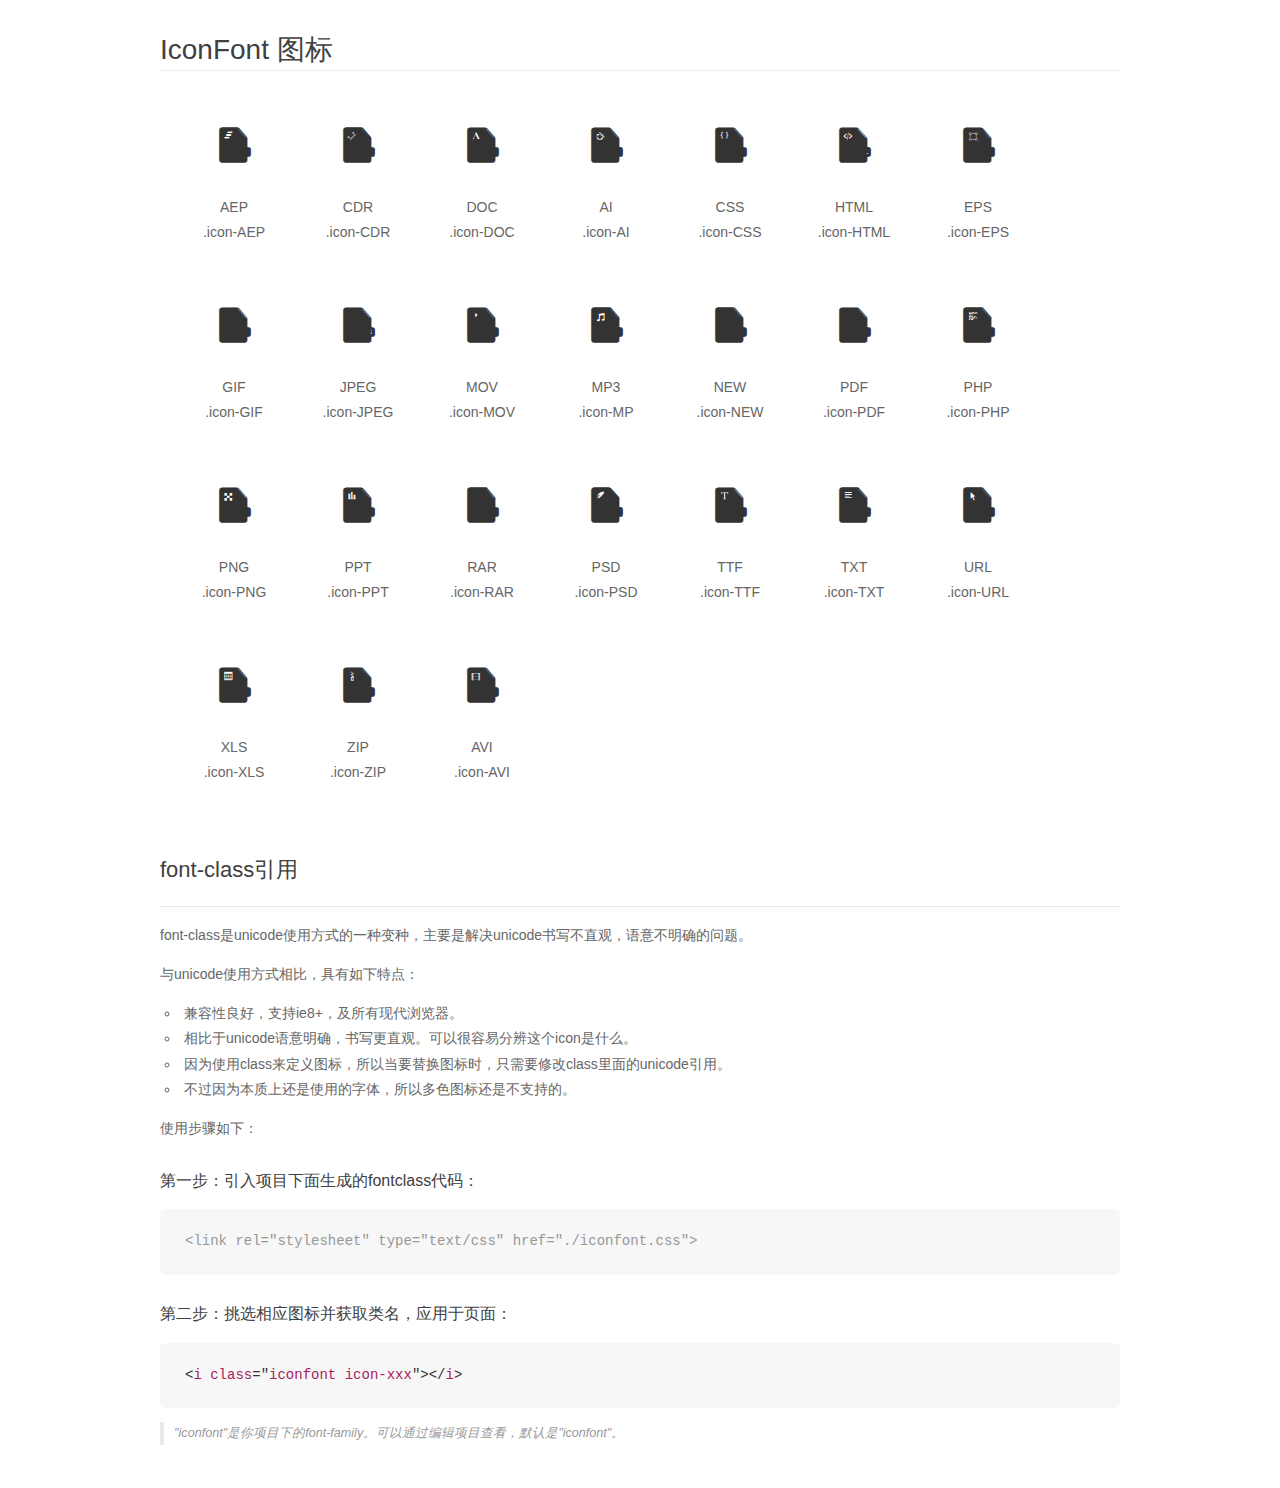
<file: my/font_381640_e6im551yark3ayvi/demo_fontclass.html>
<!DOCTYPE html>
<html>
<head>
    <meta charset="utf-8"/>
    <title>IconFont</title>
    <link rel="stylesheet" href="demo.css">
    <link rel="stylesheet" href="iconfont.css">
</head>
<body>
    <div class="main markdown">
        <h1>IconFont 图标</h1>
        <ul class="icon_lists clear">
            
                <li>
                <i class="icon iconfont icon-AEP"></i>
                    <div class="name">AEP</div>
                    <div class="fontclass">.icon-AEP</div>
                </li>
            
                <li>
                <i class="icon iconfont icon-CDR"></i>
                    <div class="name">CDR</div>
                    <div class="fontclass">.icon-CDR</div>
                </li>
            
                <li>
                <i class="icon iconfont icon-DOC"></i>
                    <div class="name">DOC</div>
                    <div class="fontclass">.icon-DOC</div>
                </li>
            
                <li>
                <i class="icon iconfont icon-AI"></i>
                    <div class="name">AI</div>
                    <div class="fontclass">.icon-AI</div>
                </li>
            
                <li>
                <i class="icon iconfont icon-CSS"></i>
                    <div class="name">CSS</div>
                    <div class="fontclass">.icon-CSS</div>
                </li>
            
                <li>
                <i class="icon iconfont icon-HTML"></i>
                    <div class="name">HTML</div>
                    <div class="fontclass">.icon-HTML</div>
                </li>
            
                <li>
                <i class="icon iconfont icon-EPS"></i>
                    <div class="name">EPS</div>
                    <div class="fontclass">.icon-EPS</div>
                </li>
            
                <li>
                <i class="icon iconfont icon-GIF"></i>
                    <div class="name">GIF</div>
                    <div class="fontclass">.icon-GIF</div>
                </li>
            
                <li>
                <i class="icon iconfont icon-JPEG"></i>
                    <div class="name">JPEG</div>
                    <div class="fontclass">.icon-JPEG</div>
                </li>
            
                <li>
                <i class="icon iconfont icon-MOV"></i>
                    <div class="name">MOV</div>
                    <div class="fontclass">.icon-MOV</div>
                </li>
            
                <li>
                <i class="icon iconfont icon-MP"></i>
                    <div class="name">MP3</div>
                    <div class="fontclass">.icon-MP</div>
                </li>
            
                <li>
                <i class="icon iconfont icon-NEW"></i>
                    <div class="name">NEW</div>
                    <div class="fontclass">.icon-NEW</div>
                </li>
            
                <li>
                <i class="icon iconfont icon-PDF"></i>
                    <div class="name">PDF</div>
                    <div class="fontclass">.icon-PDF</div>
                </li>
            
                <li>
                <i class="icon iconfont icon-PHP"></i>
                    <div class="name">PHP</div>
                    <div class="fontclass">.icon-PHP</div>
                </li>
            
                <li>
                <i class="icon iconfont icon-PNG"></i>
                    <div class="name">PNG</div>
                    <div class="fontclass">.icon-PNG</div>
                </li>
            
                <li>
                <i class="icon iconfont icon-PPT"></i>
                    <div class="name">PPT</div>
                    <div class="fontclass">.icon-PPT</div>
                </li>
            
                <li>
                <i class="icon iconfont icon-RAR"></i>
                    <div class="name">RAR</div>
                    <div class="fontclass">.icon-RAR</div>
                </li>
            
                <li>
                <i class="icon iconfont icon-PSD"></i>
                    <div class="name">PSD</div>
                    <div class="fontclass">.icon-PSD</div>
                </li>
            
                <li>
                <i class="icon iconfont icon-TTF"></i>
                    <div class="name">TTF</div>
                    <div class="fontclass">.icon-TTF</div>
                </li>
            
                <li>
                <i class="icon iconfont icon-TXT"></i>
                    <div class="name">TXT</div>
                    <div class="fontclass">.icon-TXT</div>
                </li>
            
                <li>
                <i class="icon iconfont icon-URL"></i>
                    <div class="name">URL</div>
                    <div class="fontclass">.icon-URL</div>
                </li>
            
                <li>
                <i class="icon iconfont icon-XLS"></i>
                    <div class="name">XLS</div>
                    <div class="fontclass">.icon-XLS</div>
                </li>
            
                <li>
                <i class="icon iconfont icon-ZIP"></i>
                    <div class="name">ZIP</div>
                    <div class="fontclass">.icon-ZIP</div>
                </li>
            
                <li>
                <i class="icon iconfont icon-AVI"></i>
                    <div class="name">AVI</div>
                    <div class="fontclass">.icon-AVI</div>
                </li>
            
        </ul>

        <h2 id="font-class-">font-class引用</h2>
        <hr>

        <p>font-class是unicode使用方式的一种变种，主要是解决unicode书写不直观，语意不明确的问题。</p>
        <p>与unicode使用方式相比，具有如下特点：</p>
        <ul>
        <li>兼容性良好，支持ie8+，及所有现代浏览器。</li>
        <li>相比于unicode语意明确，书写更直观。可以很容易分辨这个icon是什么。</li>
        <li>因为使用class来定义图标，所以当要替换图标时，只需要修改class里面的unicode引用。</li>
        <li>不过因为本质上还是使用的字体，所以多色图标还是不支持的。</li>
        </ul>
        <p>使用步骤如下：</p>
        <h3 id="-fontclass-">第一步：引入项目下面生成的fontclass代码：</h3>


        <pre><code class="lang-js hljs javascript"><span class="hljs-comment">&lt;link rel="stylesheet" type="text/css" href="./iconfont.css"&gt;</span></code></pre>
        <h3 id="-">第二步：挑选相应图标并获取类名，应用于页面：</h3>
        <pre><code class="lang-css hljs">&lt;<span class="hljs-selector-tag">i</span> <span class="hljs-selector-tag">class</span>="<span class="hljs-selector-tag">iconfont</span> <span class="hljs-selector-tag">icon-xxx</span>"&gt;&lt;/<span class="hljs-selector-tag">i</span>&gt;</code></pre>
        <blockquote>
        <p>"iconfont"是你项目下的font-family。可以通过编辑项目查看，默认是"iconfont"。</p>
        </blockquote>
    </div>
</body>
</html>
</file>
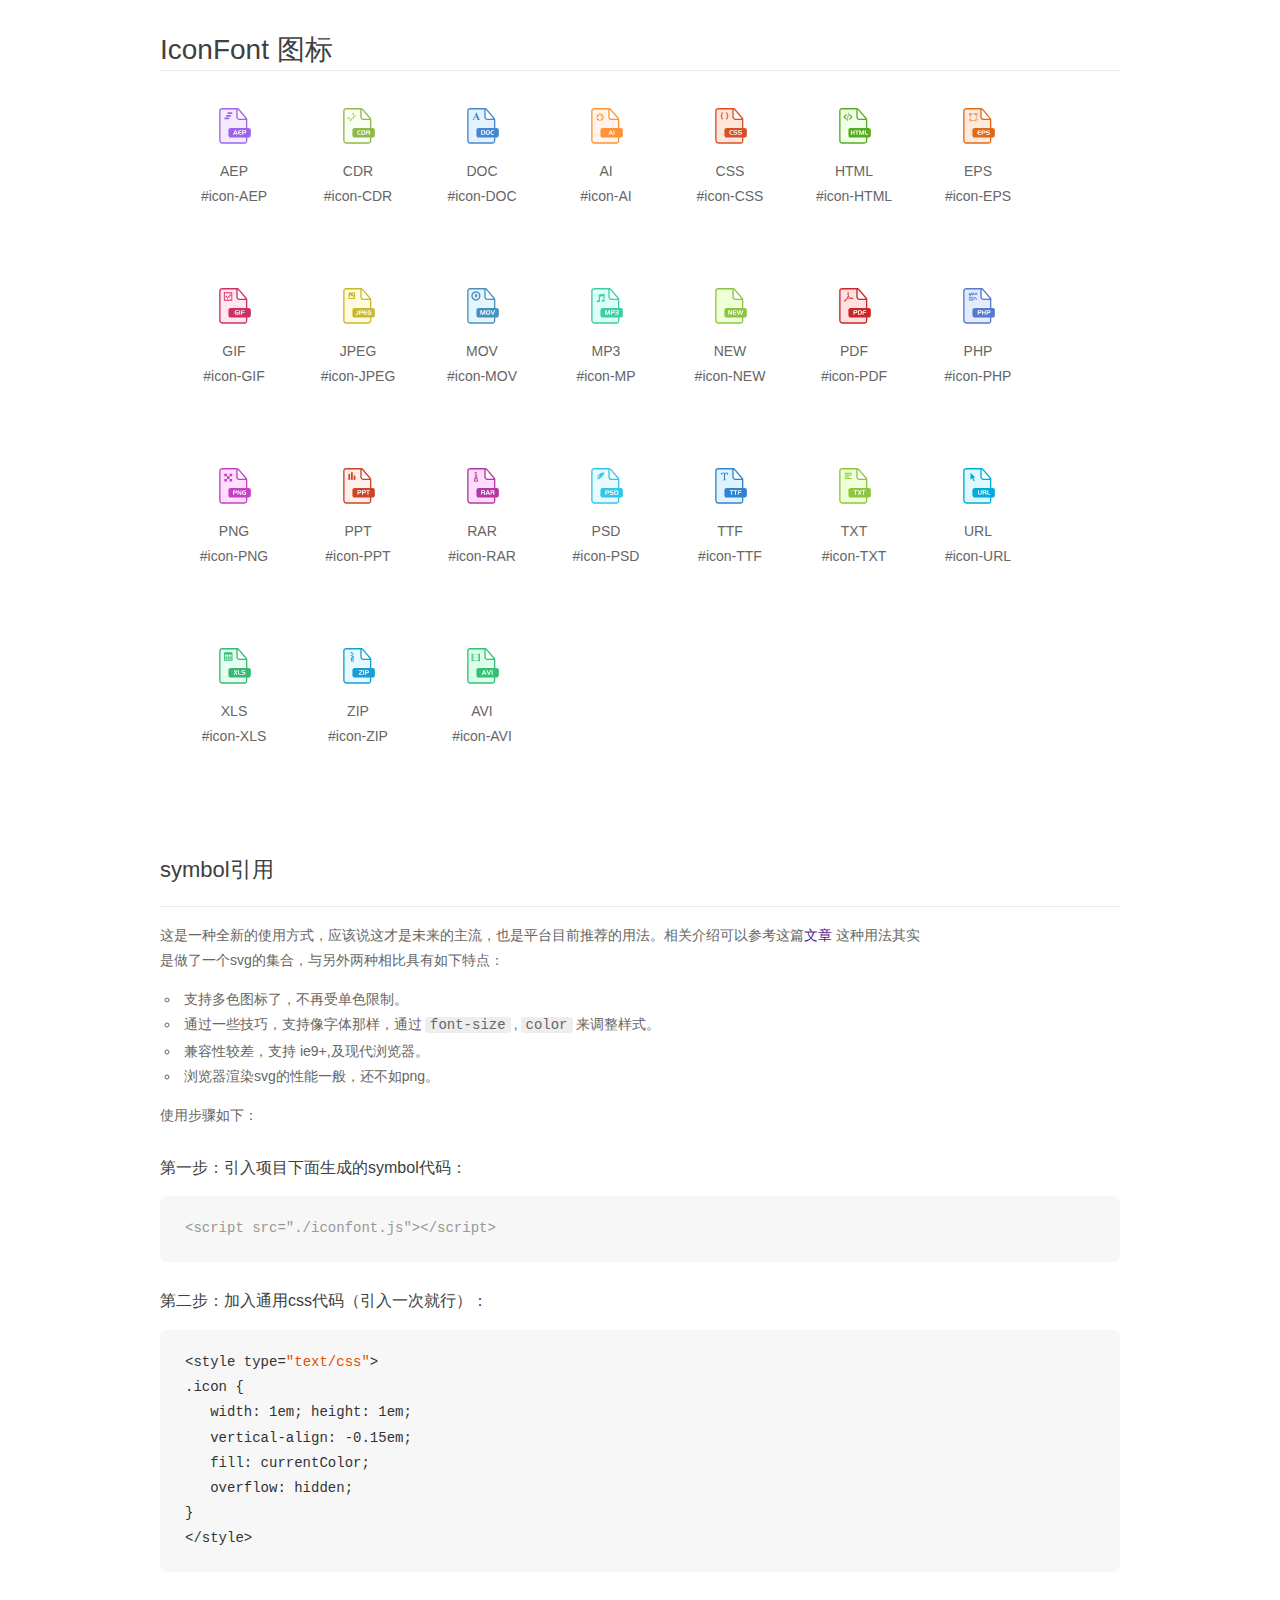
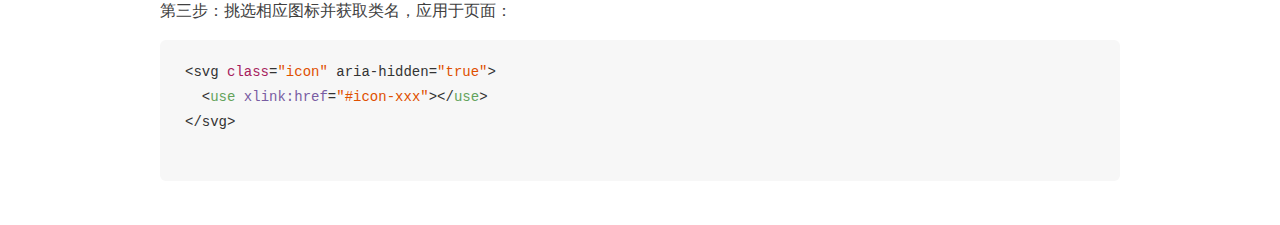
<file: my/font_381640_e6im551yark3ayvi/demo_symbol.html>
<!DOCTYPE html>
<html>
<head>
    <meta charset="utf-8"/>
    <title>IconFont</title>
    <link rel="stylesheet" href="demo.css">
    <script src="iconfont.js"></script>

    <style type="text/css">
        .icon {
          /* 通过设置 font-size 来改变图标大小 */
          width: 1em; height: 1em;
          /* 图标和文字相邻时，垂直对齐 */
          vertical-align: -0.15em;
          /* 通过设置 color 来改变 SVG 的颜色/fill */
          fill: currentColor;
          /* path 和 stroke 溢出 viewBox 部分在 IE 下会显示
             normalize.css 中也包含这行 */
          overflow: hidden;
        }

    </style>
</head>
<body>
    <div class="main markdown">
        <h1>IconFont 图标</h1>
        <ul class="icon_lists clear">
            
                <li>
                    <svg class="icon" aria-hidden="true">
                        <use xlink:href="#icon-AEP"></use>
                    </svg>
                    <div class="name">AEP</div>
                    <div class="fontclass">#icon-AEP</div>
                </li>
            
                <li>
                    <svg class="icon" aria-hidden="true">
                        <use xlink:href="#icon-CDR"></use>
                    </svg>
                    <div class="name">CDR</div>
                    <div class="fontclass">#icon-CDR</div>
                </li>
            
                <li>
                    <svg class="icon" aria-hidden="true">
                        <use xlink:href="#icon-DOC"></use>
                    </svg>
                    <div class="name">DOC</div>
                    <div class="fontclass">#icon-DOC</div>
                </li>
            
                <li>
                    <svg class="icon" aria-hidden="true">
                        <use xlink:href="#icon-AI"></use>
                    </svg>
                    <div class="name">AI</div>
                    <div class="fontclass">#icon-AI</div>
                </li>
            
                <li>
                    <svg class="icon" aria-hidden="true">
                        <use xlink:href="#icon-CSS"></use>
                    </svg>
                    <div class="name">CSS</div>
                    <div class="fontclass">#icon-CSS</div>
                </li>
            
                <li>
                    <svg class="icon" aria-hidden="true">
                        <use xlink:href="#icon-HTML"></use>
                    </svg>
                    <div class="name">HTML</div>
                    <div class="fontclass">#icon-HTML</div>
                </li>
            
                <li>
                    <svg class="icon" aria-hidden="true">
                        <use xlink:href="#icon-EPS"></use>
                    </svg>
                    <div class="name">EPS</div>
                    <div class="fontclass">#icon-EPS</div>
                </li>
            
                <li>
                    <svg class="icon" aria-hidden="true">
                        <use xlink:href="#icon-GIF"></use>
                    </svg>
                    <div class="name">GIF</div>
                    <div class="fontclass">#icon-GIF</div>
                </li>
            
                <li>
                    <svg class="icon" aria-hidden="true">
                        <use xlink:href="#icon-JPEG"></use>
                    </svg>
                    <div class="name">JPEG</div>
                    <div class="fontclass">#icon-JPEG</div>
                </li>
            
                <li>
                    <svg class="icon" aria-hidden="true">
                        <use xlink:href="#icon-MOV"></use>
                    </svg>
                    <div class="name">MOV</div>
                    <div class="fontclass">#icon-MOV</div>
                </li>
            
                <li>
                    <svg class="icon" aria-hidden="true">
                        <use xlink:href="#icon-MP"></use>
                    </svg>
                    <div class="name">MP3</div>
                    <div class="fontclass">#icon-MP</div>
                </li>
            
                <li>
                    <svg class="icon" aria-hidden="true">
                        <use xlink:href="#icon-NEW"></use>
                    </svg>
                    <div class="name">NEW</div>
                    <div class="fontclass">#icon-NEW</div>
                </li>
            
                <li>
                    <svg class="icon" aria-hidden="true">
                        <use xlink:href="#icon-PDF"></use>
                    </svg>
                    <div class="name">PDF</div>
                    <div class="fontclass">#icon-PDF</div>
                </li>
            
                <li>
                    <svg class="icon" aria-hidden="true">
                        <use xlink:href="#icon-PHP"></use>
                    </svg>
                    <div class="name">PHP</div>
                    <div class="fontclass">#icon-PHP</div>
                </li>
            
                <li>
                    <svg class="icon" aria-hidden="true">
                        <use xlink:href="#icon-PNG"></use>
                    </svg>
                    <div class="name">PNG</div>
                    <div class="fontclass">#icon-PNG</div>
                </li>
            
                <li>
                    <svg class="icon" aria-hidden="true">
                        <use xlink:href="#icon-PPT"></use>
                    </svg>
                    <div class="name">PPT</div>
                    <div class="fontclass">#icon-PPT</div>
                </li>
            
                <li>
                    <svg class="icon" aria-hidden="true">
                        <use xlink:href="#icon-RAR"></use>
                    </svg>
                    <div class="name">RAR</div>
                    <div class="fontclass">#icon-RAR</div>
                </li>
            
                <li>
                    <svg class="icon" aria-hidden="true">
                        <use xlink:href="#icon-PSD"></use>
                    </svg>
                    <div class="name">PSD</div>
                    <div class="fontclass">#icon-PSD</div>
                </li>
            
                <li>
                    <svg class="icon" aria-hidden="true">
                        <use xlink:href="#icon-TTF"></use>
                    </svg>
                    <div class="name">TTF</div>
                    <div class="fontclass">#icon-TTF</div>
                </li>
            
                <li>
                    <svg class="icon" aria-hidden="true">
                        <use xlink:href="#icon-TXT"></use>
                    </svg>
                    <div class="name">TXT</div>
                    <div class="fontclass">#icon-TXT</div>
                </li>
            
                <li>
                    <svg class="icon" aria-hidden="true">
                        <use xlink:href="#icon-URL"></use>
                    </svg>
                    <div class="name">URL</div>
                    <div class="fontclass">#icon-URL</div>
                </li>
            
                <li>
                    <svg class="icon" aria-hidden="true">
                        <use xlink:href="#icon-XLS"></use>
                    </svg>
                    <div class="name">XLS</div>
                    <div class="fontclass">#icon-XLS</div>
                </li>
            
                <li>
                    <svg class="icon" aria-hidden="true">
                        <use xlink:href="#icon-ZIP"></use>
                    </svg>
                    <div class="name">ZIP</div>
                    <div class="fontclass">#icon-ZIP</div>
                </li>
            
                <li>
                    <svg class="icon" aria-hidden="true">
                        <use xlink:href="#icon-AVI"></use>
                    </svg>
                    <div class="name">AVI</div>
                    <div class="fontclass">#icon-AVI</div>
                </li>
            
        </ul>


        <h2 id="symbol-">symbol引用</h2>
        <hr>

        <p>这是一种全新的使用方式，应该说这才是未来的主流，也是平台目前推荐的用法。相关介绍可以参考这篇<a href="">文章</a>
        这种用法其实是做了一个svg的集合，与另外两种相比具有如下特点：</p>
        <ul>
          <li>支持多色图标了，不再受单色限制。</li>
          <li>通过一些技巧，支持像字体那样，通过<code>font-size</code>,<code>color</code>来调整样式。</li>
          <li>兼容性较差，支持 ie9+,及现代浏览器。</li>
          <li>浏览器渲染svg的性能一般，还不如png。</li>
        </ul>
        <p>使用步骤如下：</p>
        <h3 id="-symbol-">第一步：引入项目下面生成的symbol代码：</h3>
        <pre><code class="lang-js hljs javascript"><span class="hljs-comment">&lt;script src="./iconfont.js"&gt;&lt;/script&gt;</span></code></pre>
        <h3 id="-css-">第二步：加入通用css代码（引入一次就行）：</h3>
        <pre><code class="lang-js hljs javascript">&lt;style type=<span class="hljs-string">"text/css"</span>&gt;
.icon {
   width: <span class="hljs-number">1</span>em; height: <span class="hljs-number">1</span>em;
   vertical-align: <span class="hljs-number">-0.15</span>em;
   fill: currentColor;
   overflow: hidden;
}
&lt;<span class="hljs-regexp">/style&gt;</span></code></pre>
        <h3 id="-">第三步：挑选相应图标并获取类名，应用于页面：</h3>
        <pre><code class="lang-js hljs javascript">&lt;svg <span class="hljs-class"><span class="hljs-keyword">class</span></span>=<span class="hljs-string">"icon"</span> aria-hidden=<span class="hljs-string">"true"</span>&gt;<span class="xml"><span class="hljs-tag">
  &lt;<span class="hljs-name">use</span> <span class="hljs-attr">xlink:href</span>=<span class="hljs-string">"#icon-xxx"</span>&gt;</span><span class="hljs-tag">&lt;/<span class="hljs-name">use</span>&gt;</span>
</span>&lt;<span class="hljs-regexp">/svg&gt;
        </span></code></pre>
    </div>
</body>
</html>
</file>
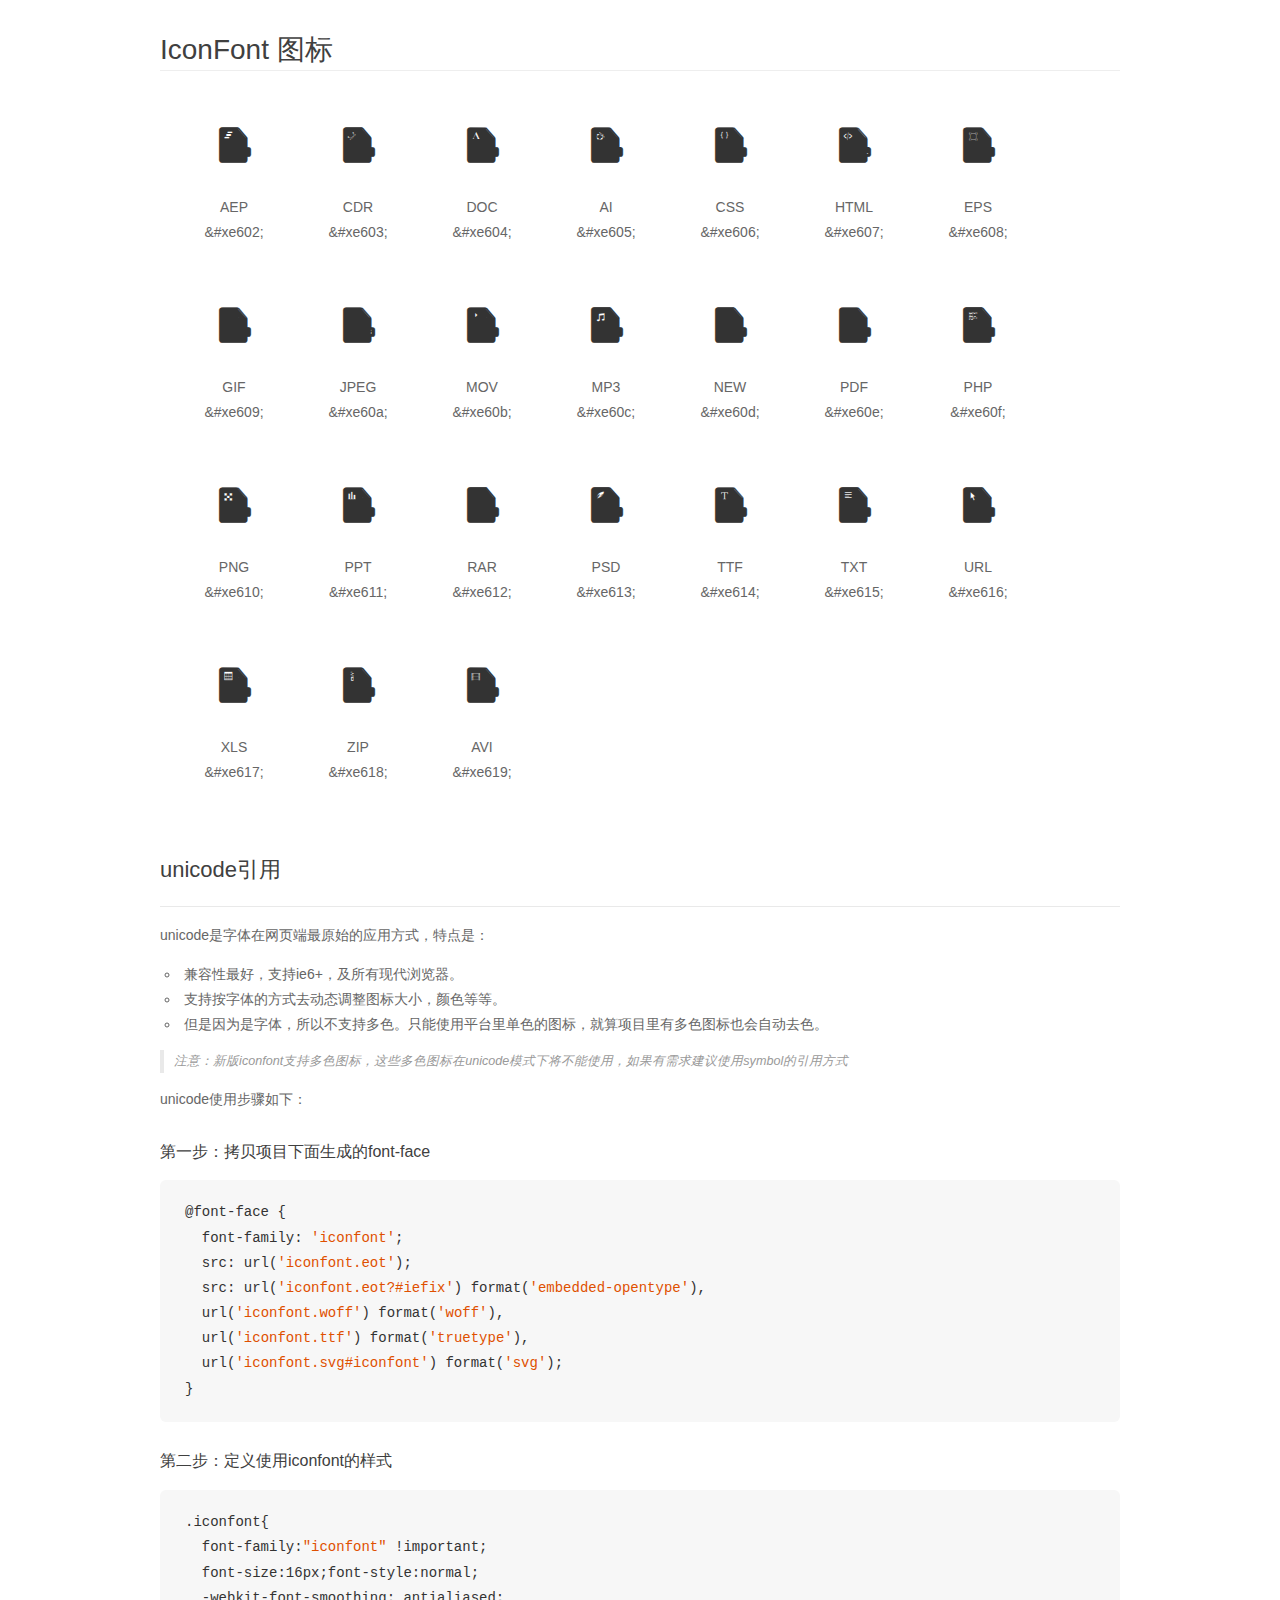
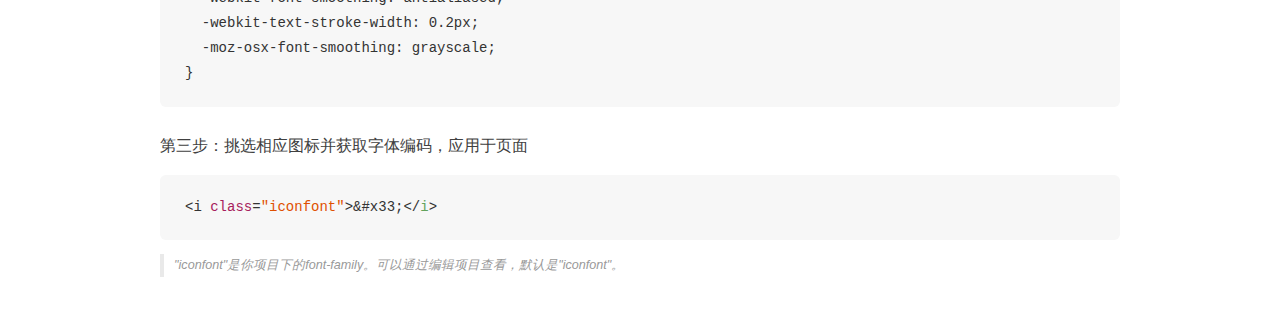
<file: my/font_381640_e6im551yark3ayvi/demo_unicode.html>
<!DOCTYPE html>
<html>
<head>
    <meta charset="utf-8"/>
    <title>IconFont</title>
    <link rel="stylesheet" href="demo.css">

    <style type="text/css">

        @font-face {font-family: "iconfont";
          src: url('iconfont.eot'); /* IE9*/
          src: url('iconfont.eot#iefix') format('embedded-opentype'), /* IE6-IE8 */
          url('iconfont.woff') format('woff'), /* chrome, firefox */
          url('iconfont.ttf') format('truetype'), /* chrome, firefox, opera, Safari, Android, iOS 4.2+*/
          url('iconfont.svg#iconfont') format('svg'); /* iOS 4.1- */
        }

        .iconfont {
          font-family:"iconfont" !important;
          font-size:16px;
          font-style:normal;
          -webkit-font-smoothing: antialiased;
          -webkit-text-stroke-width: 0.2px;
          -moz-osx-font-smoothing: grayscale;
        }

    </style>
</head>
<body>
    <div class="main markdown">
        <h1>IconFont 图标</h1>
        <ul class="icon_lists clear">
            
                <li>
                <i class="icon iconfont">&#xe602;</i>
                    <div class="name">AEP</div>
                    <div class="code">&amp;#xe602;</div>
                </li>
            
                <li>
                <i class="icon iconfont">&#xe603;</i>
                    <div class="name">CDR</div>
                    <div class="code">&amp;#xe603;</div>
                </li>
            
                <li>
                <i class="icon iconfont">&#xe604;</i>
                    <div class="name">DOC</div>
                    <div class="code">&amp;#xe604;</div>
                </li>
            
                <li>
                <i class="icon iconfont">&#xe605;</i>
                    <div class="name">AI</div>
                    <div class="code">&amp;#xe605;</div>
                </li>
            
                <li>
                <i class="icon iconfont">&#xe606;</i>
                    <div class="name">CSS</div>
                    <div class="code">&amp;#xe606;</div>
                </li>
            
                <li>
                <i class="icon iconfont">&#xe607;</i>
                    <div class="name">HTML</div>
                    <div class="code">&amp;#xe607;</div>
                </li>
            
                <li>
                <i class="icon iconfont">&#xe608;</i>
                    <div class="name">EPS</div>
                    <div class="code">&amp;#xe608;</div>
                </li>
            
                <li>
                <i class="icon iconfont">&#xe609;</i>
                    <div class="name">GIF</div>
                    <div class="code">&amp;#xe609;</div>
                </li>
            
                <li>
                <i class="icon iconfont">&#xe60a;</i>
                    <div class="name">JPEG</div>
                    <div class="code">&amp;#xe60a;</div>
                </li>
            
                <li>
                <i class="icon iconfont">&#xe60b;</i>
                    <div class="name">MOV</div>
                    <div class="code">&amp;#xe60b;</div>
                </li>
            
                <li>
                <i class="icon iconfont">&#xe60c;</i>
                    <div class="name">MP3</div>
                    <div class="code">&amp;#xe60c;</div>
                </li>
            
                <li>
                <i class="icon iconfont">&#xe60d;</i>
                    <div class="name">NEW</div>
                    <div class="code">&amp;#xe60d;</div>
                </li>
            
                <li>
                <i class="icon iconfont">&#xe60e;</i>
                    <div class="name">PDF</div>
                    <div class="code">&amp;#xe60e;</div>
                </li>
            
                <li>
                <i class="icon iconfont">&#xe60f;</i>
                    <div class="name">PHP</div>
                    <div class="code">&amp;#xe60f;</div>
                </li>
            
                <li>
                <i class="icon iconfont">&#xe610;</i>
                    <div class="name">PNG</div>
                    <div class="code">&amp;#xe610;</div>
                </li>
            
                <li>
                <i class="icon iconfont">&#xe611;</i>
                    <div class="name">PPT</div>
                    <div class="code">&amp;#xe611;</div>
                </li>
            
                <li>
                <i class="icon iconfont">&#xe612;</i>
                    <div class="name">RAR</div>
                    <div class="code">&amp;#xe612;</div>
                </li>
            
                <li>
                <i class="icon iconfont">&#xe613;</i>
                    <div class="name">PSD</div>
                    <div class="code">&amp;#xe613;</div>
                </li>
            
                <li>
                <i class="icon iconfont">&#xe614;</i>
                    <div class="name">TTF</div>
                    <div class="code">&amp;#xe614;</div>
                </li>
            
                <li>
                <i class="icon iconfont">&#xe615;</i>
                    <div class="name">TXT</div>
                    <div class="code">&amp;#xe615;</div>
                </li>
            
                <li>
                <i class="icon iconfont">&#xe616;</i>
                    <div class="name">URL</div>
                    <div class="code">&amp;#xe616;</div>
                </li>
            
                <li>
                <i class="icon iconfont">&#xe617;</i>
                    <div class="name">XLS</div>
                    <div class="code">&amp;#xe617;</div>
                </li>
            
                <li>
                <i class="icon iconfont">&#xe618;</i>
                    <div class="name">ZIP</div>
                    <div class="code">&amp;#xe618;</div>
                </li>
            
                <li>
                <i class="icon iconfont">&#xe619;</i>
                    <div class="name">AVI</div>
                    <div class="code">&amp;#xe619;</div>
                </li>
            
        </ul>
        <h2 id="unicode-">unicode引用</h2>
        <hr>

        <p>unicode是字体在网页端最原始的应用方式，特点是：</p>
        <ul>
        <li>兼容性最好，支持ie6+，及所有现代浏览器。</li>
        <li>支持按字体的方式去动态调整图标大小，颜色等等。</li>
        <li>但是因为是字体，所以不支持多色。只能使用平台里单色的图标，就算项目里有多色图标也会自动去色。</li>
        </ul>
        <blockquote>
        <p>注意：新版iconfont支持多色图标，这些多色图标在unicode模式下将不能使用，如果有需求建议使用symbol的引用方式</p>
        </blockquote>
        <p>unicode使用步骤如下：</p>
        <h3 id="-font-face">第一步：拷贝项目下面生成的font-face</h3>
        <pre><code class="lang-js hljs javascript">@font-face {
  font-family: <span class="hljs-string">'iconfont'</span>;
  src: url(<span class="hljs-string">'iconfont.eot'</span>);
  src: url(<span class="hljs-string">'iconfont.eot?#iefix'</span>) format(<span class="hljs-string">'embedded-opentype'</span>),
  url(<span class="hljs-string">'iconfont.woff'</span>) format(<span class="hljs-string">'woff'</span>),
  url(<span class="hljs-string">'iconfont.ttf'</span>) format(<span class="hljs-string">'truetype'</span>),
  url(<span class="hljs-string">'iconfont.svg#iconfont'</span>) format(<span class="hljs-string">'svg'</span>);
}
</code></pre>
        <h3 id="-iconfont-">第二步：定义使用iconfont的样式</h3>
        <pre><code class="lang-js hljs javascript">.iconfont{
  font-family:<span class="hljs-string">"iconfont"</span> !important;
  font-size:<span class="hljs-number">16</span>px;font-style:normal;
  -webkit-font-smoothing: antialiased;
  -webkit-text-stroke-width: <span class="hljs-number">0.2</span>px;
  -moz-osx-font-smoothing: grayscale;
}
</code></pre>
        <h3 id="-">第三步：挑选相应图标并获取字体编码，应用于页面</h3>
        <pre><code class="lang-js hljs javascript">&lt;i <span class="hljs-class"><span class="hljs-keyword">class</span></span>=<span class="hljs-string">"iconfont"</span>&gt;&amp;#x33;<span class="xml"><span class="hljs-tag">&lt;/<span class="hljs-name">i</span>&gt;</span></span></code></pre>

        <blockquote>
        <p>"iconfont"是你项目下的font-family。可以通过编辑项目查看，默认是"iconfont"。</p>
        </blockquote>
    </div>


</body>
</html>
</file>
<file: my/font_381640_e6im551yark3ayvi/iconfont.css>
@font-face {font-family: "iconfont";
  src: url('iconfont.eot?t=1502374559979'); /* IE9*/
  src: url('iconfont.eot?t=1502374559979#iefix') format('embedded-opentype'), /* IE6-IE8 */
  url('iconfont.woff?t=1502374559979') format('woff'), /* chrome, firefox */
  url('iconfont.ttf?t=1502374559979') format('truetype'), /* chrome, firefox, opera, Safari, Android, iOS 4.2+*/
  url('iconfont.svg?t=1502374559979#iconfont') format('svg'); /* iOS 4.1- */
}

.iconfont {
  font-family:"iconfont" !important;
  font-size:16px;
  font-style:normal;
  -webkit-font-smoothing: antialiased;
  -moz-osx-font-smoothing: grayscale;
}

.icon-AEP:before { content: "\e602"; }

.icon-CDR:before { content: "\e603"; }

.icon-DOC:before { content: "\e604"; }

.icon-AI:before { content: "\e605"; }

.icon-CSS:before { content: "\e606"; }

.icon-HTML:before { content: "\e607"; }

.icon-EPS:before { content: "\e608"; }

.icon-GIF:before { content: "\e609"; }

.icon-JPEG:before { content: "\e60a"; }

.icon-MOV:before { content: "\e60b"; }

.icon-MP:before { content: "\e60c"; }

.icon-NEW:before { content: "\e60d"; }

.icon-PDF:before { content: "\e60e"; }

.icon-PHP:before { content: "\e60f"; }

.icon-PNG:before { content: "\e610"; }

.icon-PPT:before { content: "\e611"; }

.icon-RAR:before { content: "\e612"; }

.icon-PSD:before { content: "\e613"; }

.icon-TTF:before { content: "\e614"; }

.icon-TXT:before { content: "\e615"; }

.icon-URL:before { content: "\e616"; }

.icon-XLS:before { content: "\e617"; }

.icon-ZIP:before { content: "\e618"; }

.icon-AVI:before { content: "\e619"; }
</file>
<file: my/font_381640_e6im551yark3ayvi/demo.css>
*{margin: 0;padding: 0;list-style: none;}
/*
KISSY CSS Reset
理念：1. reset 的目的不是清除浏览器的默认样式，这仅是部分工作。清除和重置是紧密不可分的。
2. reset 的目的不是让默认样式在所有浏览器下一致，而是减少默认样式有可能带来的问题。
3. reset 期望提供一套普适通用的基础样式。但没有银弹，推荐根据具体需求，裁剪和修改后再使用。
特色：1. 适应中文；2. 基于最新主流浏览器。
维护：玉伯<lifesinger@gmail.com>, 正淳<ragecarrier@gmail.com>
 */

/** 清除内外边距 **/
body, h1, h2, h3, h4, h5, h6, hr, p, blockquote, /* structural elements 结构元素 */
dl, dt, dd, ul, ol, li, /* list elements 列表元素 */
pre, /* text formatting elements 文本格式元素 */
form, fieldset, legend, button, input, textarea, /* form elements 表单元素 */
th, td /* table elements 表格元素 */ {
  margin: 0;
  padding: 0;
}

/** 设置默认字体 **/
body,
button, input, select, textarea /* for ie */ {
  font: 12px/1.5 tahoma, arial, \5b8b\4f53, sans-serif;
}
h1, h2, h3, h4, h5, h6 { font-size: 100%; }
address, cite, dfn, em, var { font-style: normal; } /* 将斜体扶正 */
code, kbd, pre, samp { font-family: courier new, courier, monospace; } /* 统一等宽字体 */
small { font-size: 12px; } /* 小于 12px 的中文很难阅读，让 small 正常化 */

/** 重置列表元素 **/
ul, ol { list-style: none; }

/** 重置文本格式元素 **/
a { text-decoration: none; }
a:hover { text-decoration: underline; }


/** 重置表单元素 **/
legend { color: #000; } /* for ie6 */
fieldset, img { border: 0; } /* img 搭车：让链接里的 img 无边框 */
button, input, select, textarea { font-size: 100%; } /* 使得表单元素在 ie 下能继承字体大小 */
/* 注：optgroup 无法扶正 */

/** 重置表格元素 **/
table { border-collapse: collapse; border-spacing: 0; }

/* 清除浮动 */
.ks-clear:after, .clear:after {
  content: '\20';
  display: block;
  height: 0;
  clear: both;
}
.ks-clear, .clear {
  *zoom: 1;
}

.main {
  padding: 30px 100px;
width: 960px;
margin: 0 auto;
}
.main h1{font-size:36px; color:#333; text-align:left;margin-bottom:30px; border-bottom: 1px solid #eee;}

.helps{margin-top:40px;}
.helps pre{
  padding:20px;
  margin:10px 0;
  border:solid 1px #e7e1cd;
  background-color: #fffdef;
  overflow: auto;
}

.icon_lists{
  width: 100% !important;

}

.icon_lists li{
  float:left;
  width: 100px;
  height:180px;
  text-align: center;
  list-style: none !important;
}
.icon_lists .icon{
  font-size: 42px;
  line-height: 100px;
  margin: 10px 0;
  color:#333;
  -webkit-transition: font-size 0.25s ease-out 0s;
  -moz-transition: font-size 0.25s ease-out 0s;
  transition: font-size 0.25s ease-out 0s;

}
.icon_lists .icon:hover{
  font-size: 100px;
}



.markdown {
  color: #666;
  font-size: 14px;
  line-height: 1.8;
}

.highlight {
  line-height: 1.5;
}

.markdown img {
  vertical-align: middle;
  max-width: 100%;
}

.markdown h1 {
  color: #404040;
  font-weight: 500;
  line-height: 40px;
  margin-bottom: 24px;
}

.markdown h2,
.markdown h3,
.markdown h4,
.markdown h5,
.markdown h6 {
  color: #404040;
  margin: 1.6em 0 0.6em 0;
  font-weight: 500;
  clear: both;
}

.markdown h1 {
  font-size: 28px;
}

.markdown h2 {
  font-size: 22px;
}

.markdown h3 {
  font-size: 16px;
}

.markdown h4 {
  font-size: 14px;
}

.markdown h5 {
  font-size: 12px;
}

.markdown h6 {
  font-size: 12px;
}

.markdown hr {
  height: 1px;
  border: 0;
  background: #e9e9e9;
  margin: 16px 0;
  clear: both;
}

.markdown p,
.markdown pre {
  margin: 1em 0;
}

.markdown > p,
.markdown > blockquote,
.markdown > .highlight,
.markdown > ol,
.markdown > ul {
  width: 80%;
}

.markdown ul > li {
  list-style: circle;
}

.markdown > ul li,
.markdown blockquote ul > li {
  margin-left: 20px;
  padding-left: 4px;
}

.markdown > ul li p,
.markdown > ol li p {
  margin: 0.6em 0;
}

.markdown ol > li {
  list-style: decimal;
}

.markdown > ol li,
.markdown blockquote ol > li {
  margin-left: 20px;
  padding-left: 4px;
}

.markdown code {
  margin: 0 3px;
  padding: 0 5px;
  background: #eee;
  border-radius: 3px;
}

.markdown pre {
  border-radius: 6px;
  background: #f7f7f7;
  padding: 20px;
}

.markdown pre code {
  border: none;
  background: #f7f7f7;
  margin: 0;
}

.markdown strong,
.markdown b {
  font-weight: 600;
}

.markdown > table {
  border-collapse: collapse;
  border-spacing: 0px;
  empty-cells: show;
  border: 1px solid #e9e9e9;
  width: 95%;
  margin-bottom: 24px;
}

.markdown > table th {
  white-space: nowrap;
  color: #333;
  font-weight: 600;

}

.markdown > table th,
.markdown > table td {
  border: 1px solid #e9e9e9;
  padding: 8px 16px;
  text-align: left;
}

.markdown > table th {
  background: #F7F7F7;
}

.markdown blockquote {
  font-size: 90%;
  color: #999;
  border-left: 4px solid #e9e9e9;
  padding-left: 0.8em;
  margin: 1em 0;
  font-style: italic;
}

.markdown blockquote p {
  margin: 0;
}

.markdown .anchor {
  opacity: 0;
  transition: opacity 0.3s ease;
  margin-left: 8px;
}

.markdown .waiting {
  color: #ccc;
}

.markdown h1:hover .anchor,
.markdown h2:hover .anchor,
.markdown h3:hover .anchor,
.markdown h4:hover .anchor,
.markdown h5:hover .anchor,
.markdown h6:hover .anchor {
  opacity: 1;
  display: inline-block;
}

.markdown > br,
.markdown > p > br {
  clear: both;
}


.hljs {
  display: block;
  background: white;
  padding: 0.5em;
  color: #333333;
  overflow-x: auto;
}

.hljs-comment,
.hljs-meta {
  color: #969896;
}

.hljs-string,
.hljs-variable,
.hljs-template-variable,
.hljs-strong,
.hljs-emphasis,
.hljs-quote {
  color: #df5000;
}

.hljs-keyword,
.hljs-selector-tag,
.hljs-type {
  color: #a71d5d;
}

.hljs-literal,
.hljs-symbol,
.hljs-bullet,
.hljs-attribute {
  color: #0086b3;
}

.hljs-section,
.hljs-name {
  color: #63a35c;
}

.hljs-tag {
  color: #333333;
}

.hljs-title,
.hljs-attr,
.hljs-selector-id,
.hljs-selector-class,
.hljs-selector-attr,
.hljs-selector-pseudo {
  color: #795da3;
}

.hljs-addition {
  color: #55a532;
  background-color: #eaffea;
}

.hljs-deletion {
  color: #bd2c00;
  background-color: #ffecec;
}

.hljs-link {
  text-decoration: underline;
}

pre{
  background: #fff;
}
</file>
